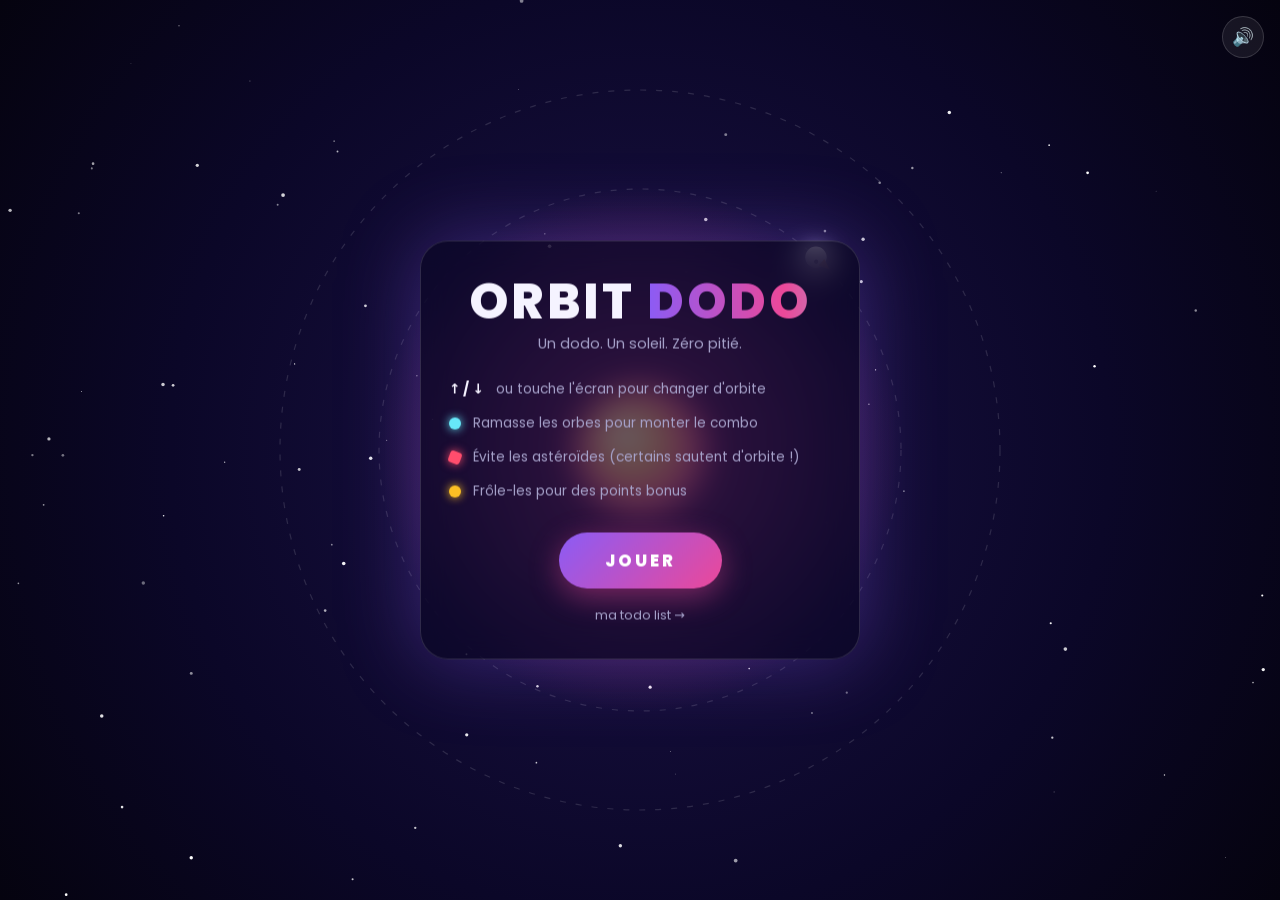
<file: app/src/static/index.html>
<!DOCTYPE html>
<html lang="fr">
<head>
    <meta charset="utf-8" />
    <meta name="viewport" content="width=device-width, initial-scale=1, maximum-scale=1, user-scalable=no" />
    <meta name="theme-color" content="#07041a" />
    <link rel="preconnect" href="https://fonts.googleapis.com" />
    <link rel="preconnect" href="https://fonts.gstatic.com" crossorigin />
    <link href="https://fonts.googleapis.com/css2?family=Poppins:wght@400;600;800&display=swap" rel="stylesheet" />
    <link rel="stylesheet" href="css/game.css" />
    <title>Orbit Dodo</title>
</head>
<body>
    <canvas id="game"></canvas>

    <div id="hud" class="hidden">
        <div id="score">0</div>
        <div id="mult"></div>
    </div>
    <div id="best-box" class="hidden">MEILLEUR <b id="best">0</b></div>
    <button id="mute" aria-label="Son" title="Son (M)">🔊</button>

    <section id="menu" class="panel">
        <h1>ORBIT <span>DODO</span></h1>
        <p class="tag">Un dodo. Un soleil. Zéro pitié.</p>
        <ul class="how">
            <li><b>↑ / ↓</b> ou touche l'écran pour changer d'orbite</li>
            <li><i class="dot orb"></i> Ramasse les orbes pour monter le combo</li>
            <li><i class="dot rock"></i> Évite les astéroïdes (certains sautent d'orbite !)</li>
            <li><i class="dot near"></i> Frôle-les pour des points bonus</li>
        </ul>
        <button id="play" class="cta">Jouer</button>
        <a class="link" href="todo.html">ma todo list →</a>
    </section>

    <section id="over" class="panel hidden">
        <h2>Game over</h2>
        <div class="final" id="final">0</div>
        <p id="record" class="tag"></p>
        <button id="again" class="cta">Rejouer</button>
    </section>

    <script src="js/game.js"></script>
</body>
</html>
</file>
<file: app/src/static/css/game.css>
:root {
    --violet: #8b5cf6;
    --pink: #ec4899;
    --cyan: #67e8f9;
    --text: #f5f3ff;
    --muted: #a5a1c9;
}

* { box-sizing: border-box; }

html, body {
    margin: 0;
    height: 100%;
    overflow: hidden;
    background: #07041a;
    color: var(--text);
    font-family: 'Poppins', system-ui, sans-serif;
    user-select: none;
    -webkit-user-select: none;
    -webkit-tap-highlight-color: transparent;
}

canvas {
    position: fixed;
    inset: 0;
    display: block;
    touch-action: none;
}

.hidden { display: none !important; }

/* HUD */
#hud {
    position: fixed;
    top: 18px;
    left: 0;
    right: 0;
    text-align: center;
    pointer-events: none;
}
#score {
    font-size: clamp(2.2rem, 7vw, 3.4rem);
    font-weight: 800;
    letter-spacing: 1px;
    text-shadow: 0 0 24px rgba(139, 92, 246, 0.9);
}
#mult {
    min-height: 1.4em;
    font-weight: 600;
    color: var(--cyan);
    text-shadow: 0 0 14px var(--cyan);
}
#best-box {
    position: fixed;
    top: 22px;
    left: 20px;
    font-size: 0.72rem;
    letter-spacing: 2px;
    color: var(--muted);
    pointer-events: none;
}
#best-box b { display: block; font-size: 1.2rem; color: var(--text); letter-spacing: 0; }

#mute {
    position: fixed;
    top: 16px;
    right: 16px;
    z-index: 5;
    width: 42px;
    height: 42px;
    border-radius: 50%;
    border: 1px solid rgba(255, 255, 255, 0.15);
    background: rgba(255, 255, 255, 0.07);
    font-size: 1.1rem;
    cursor: pointer;
}

/* Panneaux */
.panel {
    position: fixed;
    top: 50%;
    left: 50%;
    transform: translate(-50%, -50%);
    z-index: 4;
    width: min(92vw, 440px);
    padding: 34px 28px;
    text-align: center;
    border-radius: 28px;
    background: rgba(12, 8, 40, 0.62);
    border: 1px solid rgba(255, 255, 255, 0.14);
    backdrop-filter: blur(16px);
    -webkit-backdrop-filter: blur(16px);
    box-shadow: 0 0 80px rgba(139, 92, 246, 0.35);
    animation: rise 0.5s cubic-bezier(.2, 1.2, .4, 1);
}
@keyframes rise {
    from { opacity: 0; transform: translate(-50%, -44%) scale(0.95); }
}

h1 {
    margin: 0;
    font-size: clamp(2.2rem, 9vw, 3.1rem);
    font-weight: 800;
    letter-spacing: 3px;
    line-height: 1.05;
}
h1 span, .final {
    background: linear-gradient(90deg, var(--violet), var(--pink), var(--cyan), var(--violet));
    background-size: 250% 100%;
    -webkit-background-clip: text;
    background-clip: text;
    color: transparent;
    animation: shine 5s linear infinite;
}
@keyframes shine { to { background-position: 250% 0; } }

h2 { margin: 0; font-size: 1rem; letter-spacing: 6px; text-transform: uppercase; color: var(--muted); }
.final { font-size: 4.2rem; font-weight: 800; line-height: 1.2; }
.tag { margin: 6px 0 18px; color: var(--muted); font-size: 0.9rem; }

.how { list-style: none; margin: 0 0 24px; padding: 0; text-align: left; font-size: 0.85rem; color: var(--muted); }
.how li { display: flex; align-items: center; gap: 12px; padding: 7px 0; }
.how b { color: var(--text); }
.dot { flex: none; width: 12px; height: 12px; border-radius: 50%; }
.dot.orb { background: var(--cyan); box-shadow: 0 0 10px var(--cyan); }
.dot.rock { background: #ff4d6d; box-shadow: 0 0 10px #ff4d6d; border-radius: 3px; transform: rotate(20deg); }
.dot.near { background: #fbbf24; box-shadow: 0 0 10px #fbbf24; }

.cta {
    border: 0;
    padding: 15px 46px;
    border-radius: 99px;
    font: inherit;
    font-weight: 800;
    font-size: 1.05rem;
    letter-spacing: 3px;
    text-transform: uppercase;
    color: #fff;
    cursor: pointer;
    background: linear-gradient(135deg, var(--violet), var(--pink));
    box-shadow: 0 8px 30px rgba(236, 72, 153, 0.45);
    transition: transform 0.15s, box-shadow 0.15s;
}
.cta:hover { transform: translateY(-2px) scale(1.04); box-shadow: 0 12px 40px rgba(236, 72, 153, 0.65); }
.cta:active { transform: scale(0.97); }

.link { display: block; margin-top: 18px; color: var(--muted); font-size: 0.8rem; text-decoration: none; }
.link:hover { color: var(--text); }

@media (prefers-reduced-motion: reduce) {
    h1 span, .final, .panel { animation: none; }
}
</file>
